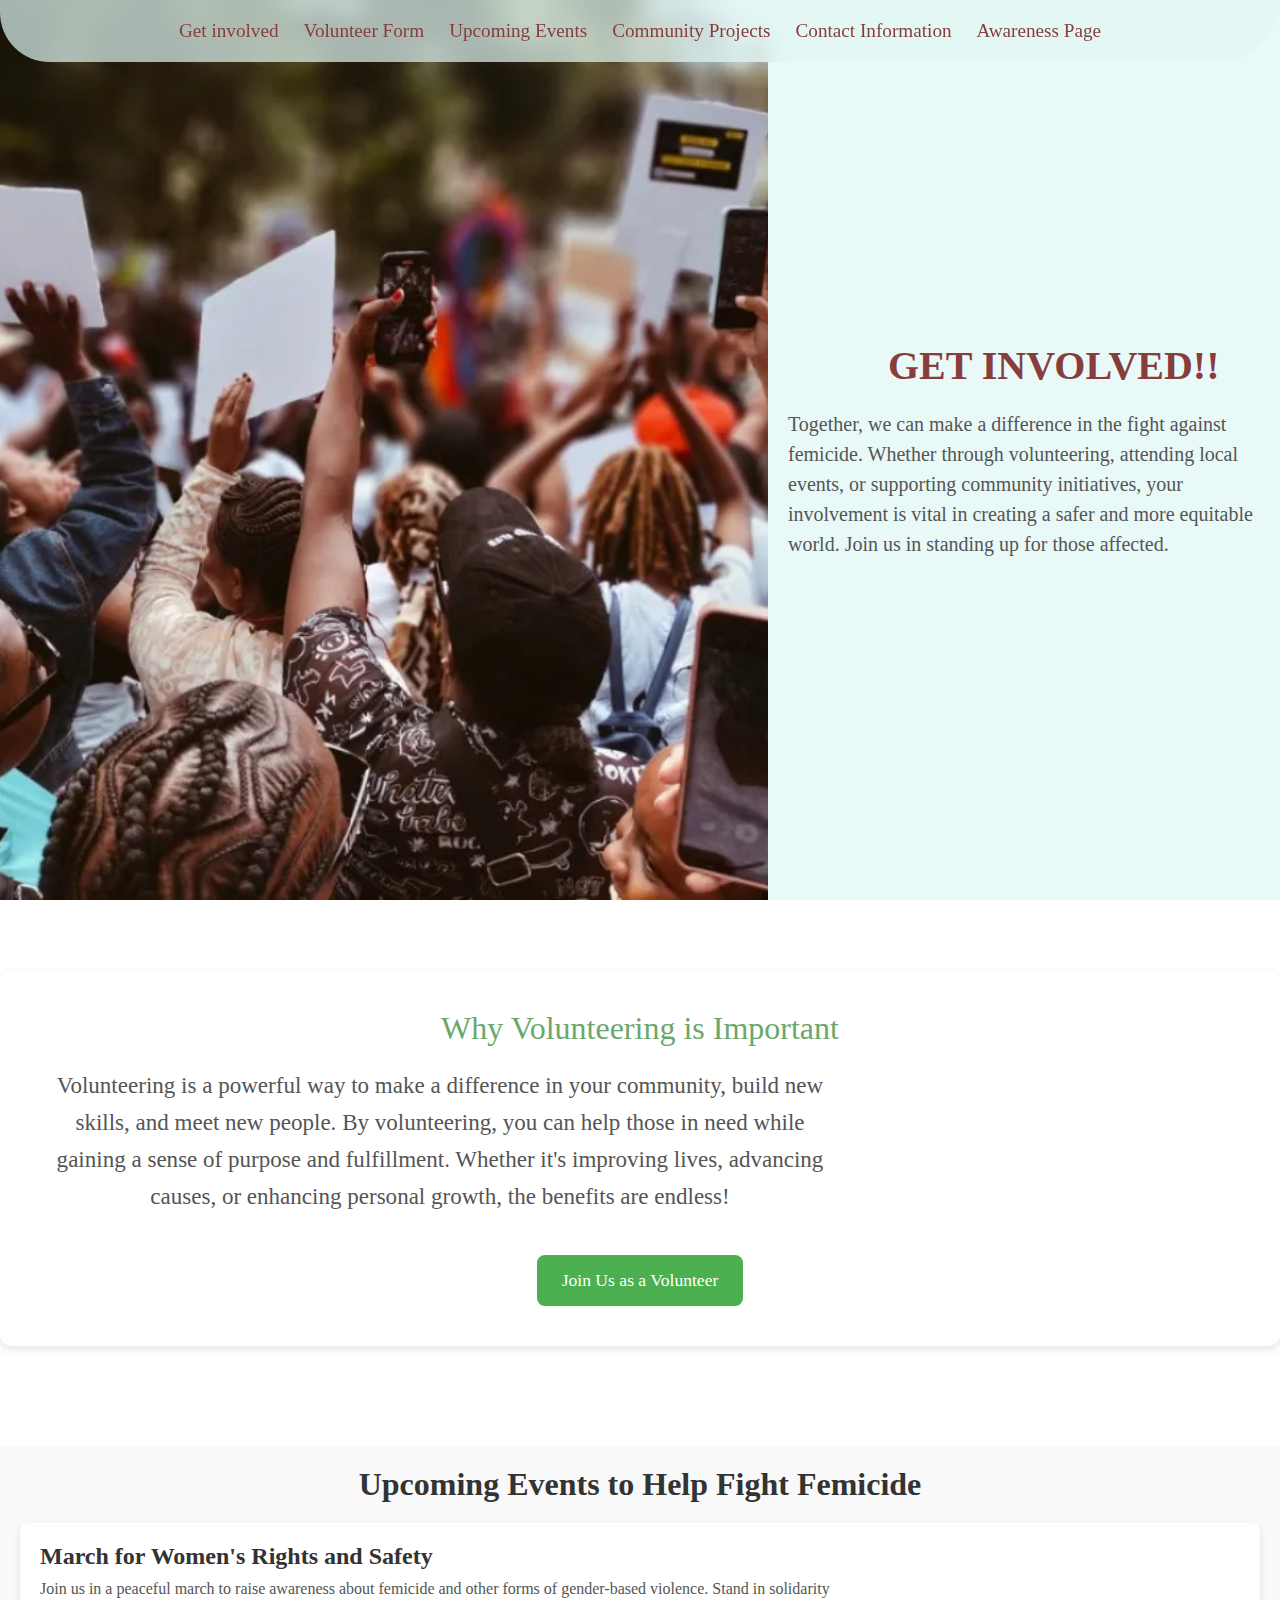
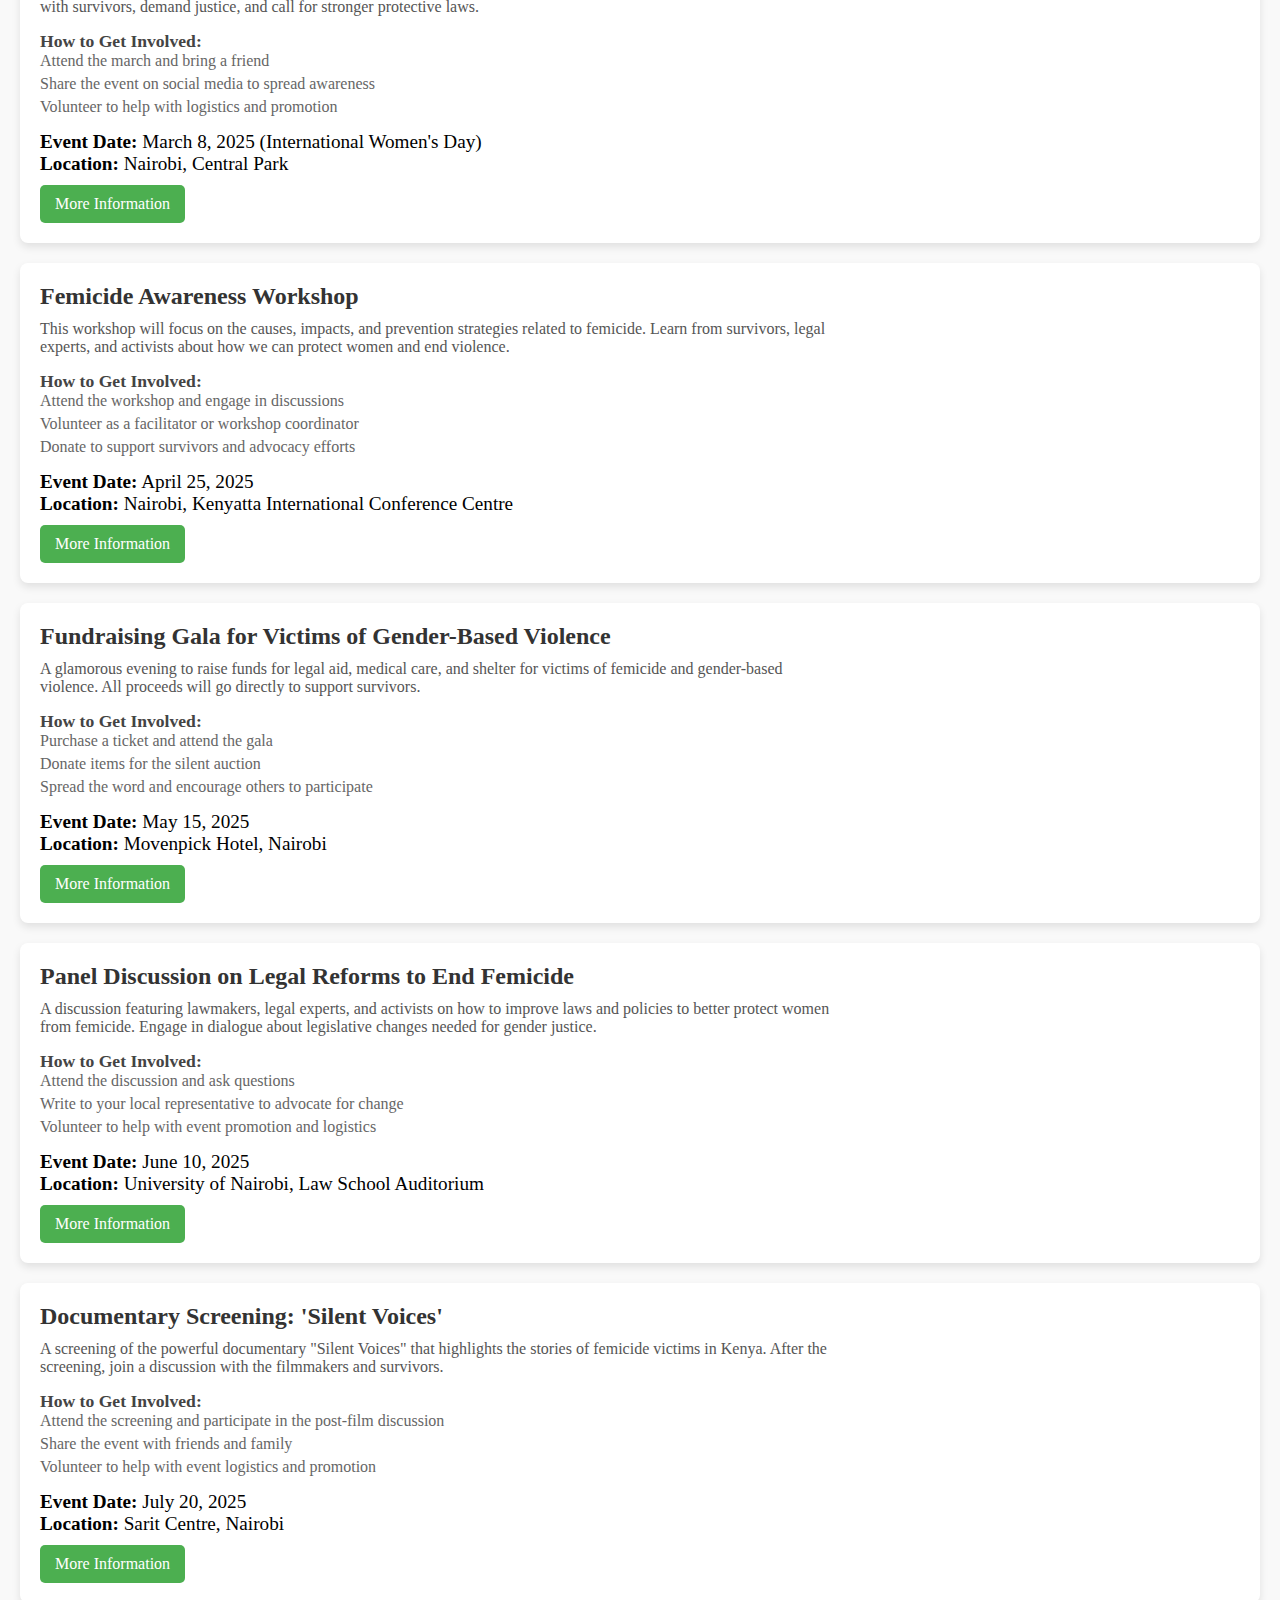
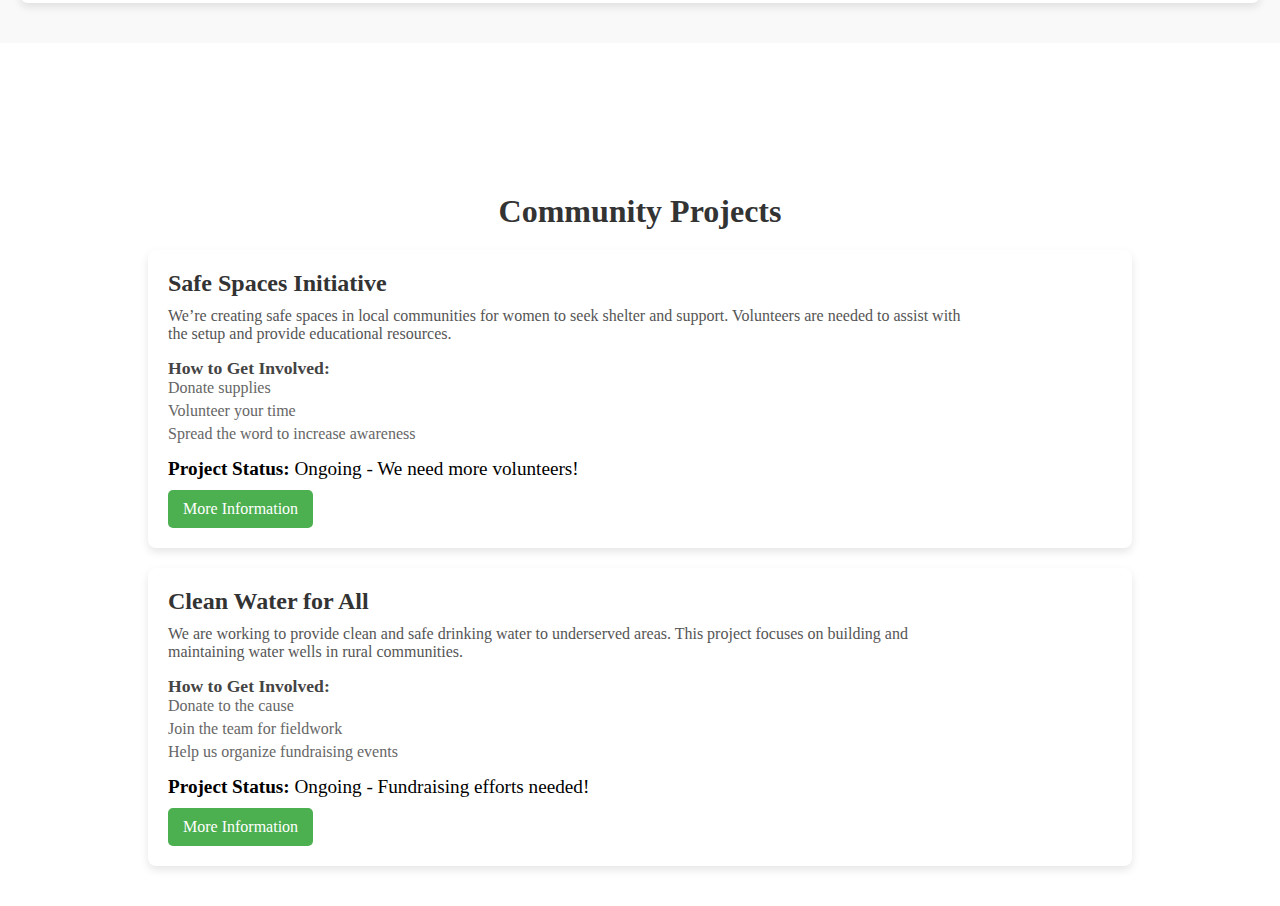
<file: Get-Involved.html>
<!DOCTYPE html>
<html lang="en">
<head>
    <meta charset="UTF-8">
    <meta name="viewport" content="width=device-width, initial-scale=1.0">
    <title>Get Involved</title>
    <link rel="stylesheet" href="Get-Involved.css">
</head>
<body>
    <header>
        <a href="#Get-Involved">Get involved</a>
        <a href="#volunteer-form"> Volunteer Form</a>
        <a href="#upcoming-events">Upcoming Events</a>
        <a href="#community-projects">Community Projects</a>
        <a href="#footer">Contact Information</a>
        <a href="Awareness-Page.html">Awareness Page</a>
    </header>

    
    <div class="involved-container" id="Get-Involved">

         <!-- Image Slideshow -->
         <div class="slideshow-container">
           <div class="slide fade">
             <img src="get invoved.webp" alt="Image 1">
           </div>
           <div class="slide fade">
             <img src="involved2.webp" alt="Image 2">
           </div>
           <div class="slide fade">
             <img src="involved3.jpeg" alt="Image 3">
           </div>
         </div>
    
          <!-- Text on the right side -->
          <div class="text-container">
            <h1>GET INVOLVED!!</h1> 
            <p>Together, we can make a difference in the fight against femicide. Whether through volunteering, attending local events, or supporting community initiatives, your involvement is vital in creating a safer and more equitable world. Join us in standing up for those affected.</p>       
          </div>
          </div>
    <div>

        <section id="volunteer-form">
            <div class="card">
                <div class="card-header">
                  Why Volunteering is Important
                </div>
                <div class="card-content">
                  <p>Volunteering is a powerful way to make a difference in your community, build new skills, and meet new people. By volunteering, you can help those in need while gaining a sense of purpose and fulfillment. Whether it's improving lives, advancing causes, or enhancing personal growth, the benefits are endless!</p>
                </div>
                <div class="cta-wrapper">
                  <a href="volunteer-form.html" class="card-link">Join Us as a Volunteer</a>
                </div>
              </div> 

        </section>
    
    <!-- Upcoming Events Section -->
    <section class="upcoming-events" id="upcoming-events">
      <h2>Upcoming Events to Help Fight Femicide</h2>
      
      <!-- Event 1: March for Women's Rights and Safety -->
      <div class="event-card">
          <h3 class="event-title">March for Women's Rights and Safety</h3>
          <p class="event-description">
              Join us in a peaceful march to raise awareness about femicide and other forms of gender-based violence. Stand in solidarity with survivors, demand justice, and call for stronger protective laws.
          </p>
          <h4>How to Get Involved:</h4>
          <ul class="involvement-list">
              <li>Attend the march and bring a friend</li>
              <li>Share the event on social media to spread awareness</li>
              <li>Volunteer to help with logistics and promotion</li>
          </ul>
          <p><strong>Event Date:</strong> March 8, 2025 (International Women's Day)</p>
          <p><strong>Location:</strong> Nairobi, Central Park</p>
          <a href="#" class="more-info">More Information</a>
      </div>
  
      <!-- Event 2: Femicide Awareness Workshop -->
      <div class="event-card">
          <h3 class="event-title">Femicide Awareness Workshop</h3>
          <p class="event-description">
              This workshop will focus on the causes, impacts, and prevention strategies related to femicide. Learn from survivors, legal experts, and activists about how we can protect women and end violence.
          </p>
          <h4>How to Get Involved:</h4>
          <ul class="involvement-list">
              <li>Attend the workshop and engage in discussions</li>
              <li>Volunteer as a facilitator or workshop coordinator</li>
              <li>Donate to support survivors and advocacy efforts</li>
          </ul>
          <p><strong>Event Date:</strong> April 25, 2025</p>
          <p><strong>Location:</strong> Nairobi, Kenyatta International Conference Centre</p>
          <a href="#" class="more-info">More Information</a>
      </div>
  
      <!-- Event 3: Fundraising Gala for Victims of Gender-Based Violence -->
      <div class="event-card">
          <h3 class="event-title">Fundraising Gala for Victims of Gender-Based Violence</h3>
          <p class="event-description">
              A glamorous evening to raise funds for legal aid, medical care, and shelter for victims of femicide and gender-based violence. All proceeds will go directly to support survivors.
          </p>
          <h4>How to Get Involved:</h4>
          <ul class="involvement-list">
              <li>Purchase a ticket and attend the gala</li>
              <li>Donate items for the silent auction</li>
              <li>Spread the word and encourage others to participate</li>
          </ul>
          <p><strong>Event Date:</strong> May 15, 2025</p>
          <p><strong>Location:</strong> Movenpick Hotel, Nairobi</p>
          <a href="#" class="more-info">More Information</a>
      </div>
  
      <!-- Event 4: Panel Discussion on Legal Reforms to End Femicide -->
      <div class="event-card">
          <h3 class="event-title">Panel Discussion on Legal Reforms to End Femicide</h3>
          <p class="event-description">
              A discussion featuring lawmakers, legal experts, and activists on how to improve laws and policies to better protect women from femicide. Engage in dialogue about legislative changes needed for gender justice.
          </p>
          <h4>How to Get Involved:</h4>
          <ul class="involvement-list">
              <li>Attend the discussion and ask questions</li>
              <li>Write to your local representative to advocate for change</li>
              <li>Volunteer to help with event promotion and logistics</li>
          </ul>
          <p><strong>Event Date:</strong> June 10, 2025</p>
          <p><strong>Location:</strong> University of Nairobi, Law School Auditorium</p>
          <a href="#" class="more-info">More Information</a>
      </div>
  
      <!-- Event 5: Documentary Screening: 'Silent Voices' -->
      <div class="event-card">
          <h3 class="event-title">Documentary Screening: 'Silent Voices'</h3>
          <p class="event-description">
              A screening of the powerful documentary "Silent Voices" that highlights the stories of femicide victims in Kenya. After the screening, join a discussion with the filmmakers and survivors.
          </p>
          <h4>How to Get Involved:</h4>
          <ul class="involvement-list">
              <li>Attend the screening and participate in the post-film discussion</li>
              <li>Share the event with friends and family</li>
              <li>Volunteer to help with event logistics and promotion</li>
          </ul>
          <p><strong>Event Date:</strong> July 20, 2025</p>
          <p><strong>Location:</strong> Sarit Centre, Nairobi</p>
          <a href="#" class="more-info">More Information</a>
      </div>
  </section>
  

  <div class="container" id="community-projects">
    <section class="projects-section">
        <h2>Community Projects</h2>
        
        <div class="project-card">
            <h3 class="project-title">Safe Spaces Initiative</h3>
            <p class="project-description">
                We’re creating safe spaces in local communities for women to seek shelter and support.
                Volunteers are needed to assist with the setup and provide educational resources.
            </p>
            <h4>How to Get Involved:</h4>
            <ul class="involvement-list">
                <li>Donate supplies</li>
                <li>Volunteer your time</li>
                <li>Spread the word to increase awareness</li>
            </ul>
            <p><strong>Project Status:</strong> Ongoing - We need more volunteers!</p>
            <a href="#" class="more-info">More Information</a>
        </div>

        <!-- Repeat for other projects -->
        <div class="project-card">
            <h3 class="project-title">Clean Water for All</h3>
            <p class="project-description">
                We are working to provide clean and safe drinking water to underserved areas. This project
                focuses on building and maintaining water wells in rural communities.
            </p>
            <h4>How to Get Involved:</h4>
            <ul class="involvement-list">
                <li>Donate to the cause</li>
                <li>Join the team for fieldwork</li>
                <li>Help us organize fundraising events</li>
            </ul>
            <p><strong>Project Status:</strong> Ongoing - Fundraising efforts needed!</p>
            <a href="#" class="more-info">More Information</a>
        </div>
        
        <!-- Add more projects here -->
    </section>

    <script src="Get-Involved.js"></script>
</body>
</html>
</file>
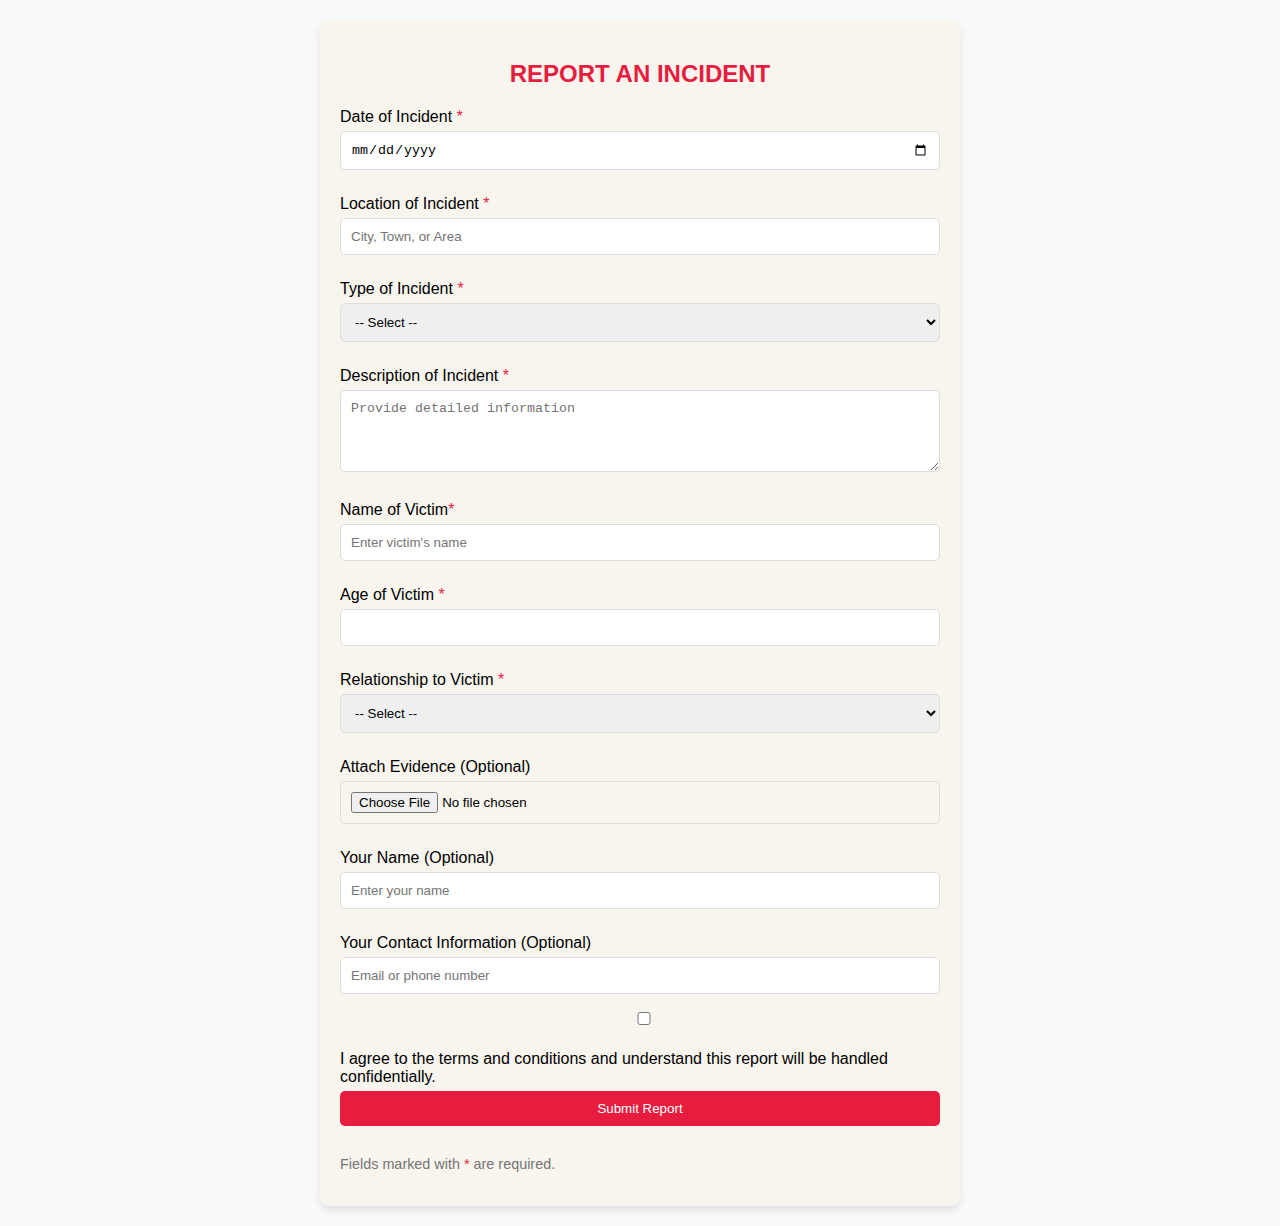
<file: reportIncident.html>
<!DOCTYPE html>
<html lang="en">
<head>
    <meta charset="UTF-8">
    <meta name="viewport" content="width=device-width, initial-scale=1.0">
    <title>Report an Incident</title>
    <link rel="stylesheet" href="reportIncident.css">
    <link rel="stylesheet" href="https://cdnjs.cloudflare.com/ajax/libs/font-awesome/6.0.0/css/all.min.css">
</head>
<body>

   <div class="container">
            <h2>REPORT AN INCIDENT</h2>
                
        <form action="" method="POST" enctype="multipart/form-data">
            <!-- Incident Details -->
            <label for="incident-date">Date of Incident <span class="required">*</span></label>
            <input type="date" id="incident-date" name="incident_date" required>

            <label for="location">Location of Incident <span class="required">*</span></label>
            <input type="text" id="location" name="location" placeholder="City, Town, or Area" required>

            <label for="incident-type">Type of Incident <span class="required">*</span></label>
            <select id="incident-type" name="incident_type" required>
                <option value="">-- Select --</option>
                <option value="physical_violence">Physical Violence</option>
                <option value="sexual_violence">Sexual Violence</option>
                <option value="threats_harassment">Threats or Harassment</option>
                <option value="femicide">Femicide</option>
                <option value="other">Other</option>
            </select>

            <label for="description">Description of Incident <span class="required">*</span></label>
            <textarea id="description" name="description" rows="4" placeholder="Provide detailed information" required></textarea>

            <!-- Victim Information -->
            <label for="victim-name">Name of Victim<span class="required">*</span></label>
            <input type="text" id="victim-name" name="victim_name" placeholder="Enter victim's name">

            <label for="victim-age">Age of Victim <span class="required">*</span></label>
            <input type="number" id="victim-age" name="victim_age" required>

            <label for="relationship">Relationship to Victim <span class="required">*</span></label>
            <select id="relationship" name="relationship" required>
                <option value="">-- Select --</option>
                <option value="family">Family Member</option>
                <option value="partner">Partner/Ex-Partner</option>
                <option value="stranger">Stranger</option>
                <option value="acquaintance">Acquaintance/Colleague</option>
                <option value="other">Other</option>
            </select>

            <!-- Evidence Submission -->
            <label for="evidence">Attach Evidence (Optional)</label>
            <input type="file" id="evidence" name="evidence">

            <!-- Reporter Information -->
            <label for="reporter-name">Your Name (Optional)</label>
            <input type="text" id="reporter-name" name="reporter_name" placeholder="Enter your name">

            <label for="contact">Your Contact Information (Optional)</label>
            <input type="text" id="contact" name="contact" placeholder="Email or phone number">

            <!-- Consent -->
            
          
            <input type="checkbox" id="consent" name="consent" required>
            <label for="consent">I agree to the terms and conditions and understand this report will be handled confidentially.</label>
                    
            <!-- Submit -->
            <button type="submit">Submit Report</button>
        </form>
        <p class="note">Fields marked with <span class="required">*</span> are required.</p>
    </div>
</body>
</html>
</file>
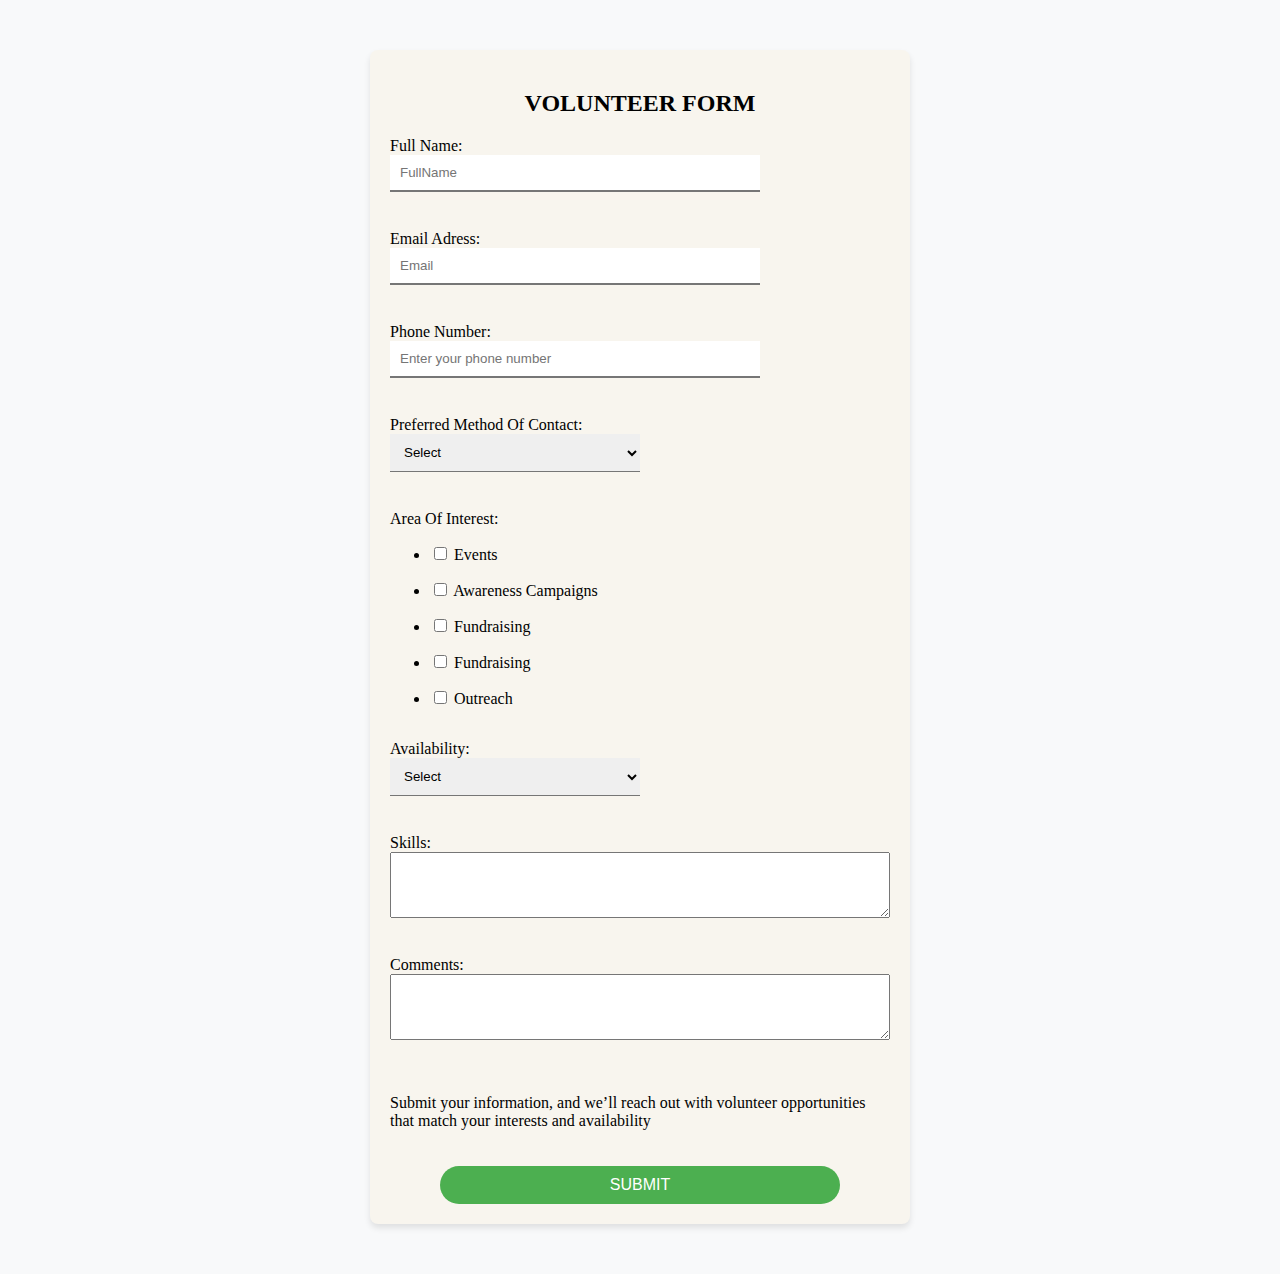
<file: volunteer-form.html>
<!DOCTYPE html>
<html lang="en">
<head>
    <meta charset="UTF-8">
    <meta name="viewport" content="width=device-width, initial-scale=1.0">
    <title>Volunteer form</title>
    <link rel="stylesheet" href="volunteer-form.css">
</head>
<body>
  
    <form action="" id="volunteer-form">
      <h2>VOLUNTEER FORM</h2>
        Full Name: <input class="frm" id="name" type="text" placeholder="FullName" required><br>
        Email Adress: <input class="frm" id="email" type="text" placeholder="Email" required><br>
        Phone Number: <input class="frm" type="tel" id="phone" name="phone" pattern="^(?:\+254|0)([7-9][0-9]{8})$" placeholder="Enter your phone number" required><br>
        Preferred Method Of Contact: <select name="contactmethod" id="contactmethod" aria-placeholder="select" required>
                                        <option>Select</option>
                                        <option>Email</option>
                                        <option>Phone Number</option>
                                     </select><br>
        Area Of Interest:<ul>
                        <li>
                          <input type="checkbox" id="events" name="events" value="yes">
                          <label for="events">Events</label>
                        </li>
                        <li>
                          <input type="checkbox" id="campaigns" name="campaigns" value="yes">
                          <label for="campaigns">Awareness Campaigns</label>
                        </li>
                        <li>
                          <input type="checkbox" id="fundraising" name="fundraising" value="yes">
                          <label for="fundraising">Fundraising</label>
                        </li>
                        <li>
                          <input type="checkbox" id="fundraising" name="fundraising" value="yes">
                          <label for="fundraising">Fundraising</label>
                        </li>
                        <li>
                          <input type="checkbox" id="outreach" name="outreach" value="yes">
                          <label for="outreach">Outreach</label>
                        </li>
                        </ul>
        Availability: <select name="availability" id="availability" aria-placeholder="select" required>
                      <option>Select</option>
                      <option>Weekdays</option>
                      <option>Weekends</option>
                      <option>Flexible</option>
                      </select><br>
        Skills: 
        <textarea id="wideTextarea" rows="4" cols="50" required></textarea><br>
        Comments: 
        <textarea id="wideTextarea" rows="4" cols="50" required></textarea><br>
        <p>Submit your information, and we’ll reach out with volunteer opportunities that match your interests and availability</p>

        <button>SUBMIT</button>

    </form>
    </div>
</body>
</html>
</file>
<file: Get-Involved.css>
html, body {
  margin: 0;
  padding: 0;
  width: 100%;
  height: 100%;
  scroll-behavior: smooth;
  scroll-padding-top: 50px; 
}

header {
  padding: 20px;
  background-color: rgba(224, 247, 243, 0.7); /* Mint green with transparency */
  position: fixed;
  width: 100%;
  display: flex;
  justify-content: center;
  align-items: center;
  z-index: 1000;
  column-gap: 25px;
  color: white; /* Text color */
  backdrop-filter: blur(10px); /* Apply blur effect */
  border-bottom-left-radius: 80px;
  border-bottom-right-radius: 100px;
}

header a {
  cursor: pointer;
  color: rgb(135, 61, 61);
  text-decoration: none;
  font-size: larger;
}

/* General Reset */
* {
  margin: 0;
  padding: 0;
  box-sizing: border-box;
}

.involved-container {
  display: flex;
  height: 100vh;
  margin-bottom: 70px;
  flex-wrap: wrap; /* Allow wrapping on smaller screens */
}

/* Slideshow container */
.slideshow-container {
  width: 60%;
  height: 100%;
  overflow: hidden;
  position: relative;
}

/* Slideshow images */
.slide {
  display: none;
  position: absolute;
  width: 100%;
  height: 100%;
}

.slide img {
  width: 100%;
  height: 100%;
  object-fit: cover;
  display: block;
}

.text-container {
  width: 40%;
  padding: 20px;
  display: flex;
  flex-direction: column;
  justify-content: center;
  align-items: flex-start;
  background-color: rgba(224, 247, 243, 0.7); /* Mint green with transparency */
  color: black;
  z-index: 1; /* Ensure text stays above slideshow */
  position: relative;
}

/* Text Styling */
.text-container h1 {
  font-size: 2.5rem;
  margin-bottom: 20px;
  font-weight: bolder;
  color: rgb(135, 61, 61);
}

.text-container p {
  font-size: 1.25rem;
  line-height: 1.5;
  max-width: 470px;
  color: #555;
}

/* Animation for fading slides */
.fade {
  animation-name: fade;
  animation-duration: 3s;
  animation-timing-function: ease-in-out;
  animation-iteration-count: infinite;
}

/* Keyframes for fade animation */
@keyframes fade {
  0% { opacity: 0; }
  20% { opacity: 1; }
  80% { opacity: 1; }
  100% { opacity: 0; }
}

h1 {
  font-size: xx-large;
  margin-left: 100px;
  font-weight: bolder;
}

p {
  width: 800px;
  font-size: larger;
}

.card {
  width: 100%;
  max-width: 100%;
  background-color: #ffffff;
  padding: 40px;
  margin: 0 auto;
  box-shadow: 0 4px 8px rgba(0, 0, 0, 0.1);
  border-radius: 12px;
  display: flex;
  flex-direction: column;
  align-items: center;
  transition: transform 0.3s ease-in-out;
  word-wrap: break-word; /* Ensures text wraps inside the card */
  overflow-wrap: break-word; /* Prevents text overflow */
  word-break: break-word; /* Ensures long words or URLs break correctly */
}

.card:hover {
  transform: scale(1.05);
}

.card-header {
  font-size: 2rem;
  color: #6ba76b;
  text-align: center;
  margin-bottom: 20px;
  word-wrap: break-word; /* Allow header text to wrap */
}

.card-content {
  font-size: 1.2rem;
  color: #555;
  margin-bottom: 20px;
  text-align: center;
  line-height: 1.6;
  max-width: 100%; /* Ensure no overflow */
  width: 100%;
  white-space: normal; /* Allow text to break normally */
}

.card-link {
  background-color: #4CAF50;
  color: #fff;
  padding: 15px 25px;
  text-decoration: none;
  font-size: 1.1rem;
  border-radius: 8px;
  transition: background-color 0.3s;
}

.card-link:hover {
  background-color: #45a049;
}

.cta-wrapper {
  display: flex;
  justify-content: center;
  align-items: center;
  margin-top: 20px;
}

.cta-wrapper button {
  background-color: #4CAF50;
  color: #fff;
  font-size: 1.1rem;
  padding: 15px 30px;
  border: none;
  border-radius: 8px;
  cursor: pointer;
  transition: background-color 0.3s;
}

.cta-wrapper button:hover {
  background-color: #45a049;
}

.upcoming-events {
  padding: 20px;
  background-color: #f9f9f9;
  margin-top: 100px;
  margin-bottom: 100px;
}

h2 {
  text-align: center;
  font-size: 2rem;
  margin-bottom: 30px;
  color: #333;
}

.event-card {
  background-color: #ffffff;
  border-radius: 8px;
  box-shadow: 0 4px 8px rgba(0, 0, 0, 0.1);
  padding: 20px;
  margin: 20px 0;
  transition: transform 0.3s ease, box-shadow 0.3s ease;
  word-wrap: break-word; /* Ensures text wraps inside the card */
  overflow-wrap: break-word; /* Prevents text overflow */
  word-break: break-word; /* Ensures long words or URLs break correctly */
}

.event-card:hover {
  transform: translateY(-5px);
  box-shadow: 0 6px 12px rgba(0, 0, 0, 0.15);
}

.event-title {
  font-size: 1.5rem;
  color: #333;
  margin-bottom: 10px;
}

.event-description {
  font-size: 1rem;
  color: #555;
  margin-bottom: 15px;
}

h4 {
  font-size: 1.1rem;
  color: #444;
}

.involvement-list {
  list-style-type: none;
  padding: 0;
  margin-bottom: 15px;
}

.involvement-list li {
  font-size: 1rem;
  color: #666;
  margin-bottom: 5px;
}

.event-status {
  font-weight: bold;
}

.more-info {
  text-decoration: none;
  background-color: #4CAF50;
  color: white;
  padding: 10px 15px;
  border-radius: 5px;
  display: inline-block;
  margin-top: 10px;
  transition: background-color 0.3s ease, transform 0.2s ease;
}

.more-info:hover {
  background-color: #45a049;
  transform: scale(1.05);
}

.container {
  width: 80%;
  margin: 0 auto;
  padding: 20px;
}

.projects-section {
  margin-top: 30px;
}

h2 {
  text-align: center;
  font-size: 2rem;
  margin-bottom: 20px;
  color: #333;
}

.project-card {
  background-color: #ffffff;
  border-radius: 8px;
  box-shadow: 0 4px 8px rgba(0, 0, 0, 0.1);
  padding: 20px;
  margin: 20px 0;
  transition: transform 0.3s ease, box-shadow 0.3s ease;
  word-wrap: break-word; /* Ensures text wraps inside the card */
  overflow-wrap: break-word; /* Prevents text overflow */
  word-break: break-word; /* Ensures long words or URLs break correctly */
}

.project-card:hover {
  transform: translateY(-5px);
  box-shadow: 0 6px 12px rgba(0, 0, 0, 0.15);
}

.project-title {
  font-size: 1.5rem;
  color: #333;
  margin-bottom: 10px;
}

.project-description {
  font-size: 1rem;
  color: #555;
  margin-bottom: 15px;
}

h4 {
  font-size: 1.1rem;
  color: #444;
}

.involvement-list {
  list-style-type: none;
  padding: 0;
  margin-bottom: 15px;
}

.involvement-list li {
  font-size: 1rem;
  color: #666;
  margin-bottom: 5px;
}

.project-status {
  font-weight: bold;
}

.more-info {
  text-decoration: none;
  background-color: #4CAF50;
  color: white;
  padding: 10px 15px;
  border-radius: 5px;
  display: inline-block;
  margin-top: 10px;
  transition: background-color 0.3s ease, transform 0.2s ease;
}

.more-info:hover {
  background-color: #45a049;
  transform: scale(1.05);
}

/* Mobile responsiveness adjustments */
@media (max-width: 1024px) {
  .involved-container {
      flex-direction: column;
      height: auto;
  }

  .slideshow-container, .text-container {
      width: 100%;
  }

  .text-container h1 {
      font-size: 2rem;
  }

  .text-container p {
      font-size: 1rem;
  }

  .card {
      width: 90%;
      padding: 20px;
  }

  .event-card, .project-card {
      width: 90%;
      padding: 20px;
  }

  .card-content, .event-description, .project-description {
      font-size: 1rem;
      text-align: left;
  }

  .cta-wrapper button {
      padding: 12px 25px;
  }
}

@media (max-width: 768px) {
  header {
      font-size: 1.5rem;
  }

  .slideshow-container, .text-container {
      width: 100%;
      height: 50vh;
  }

  .text-container h1 {
      font-size: 1.8rem;
  }

  .text-container p {
      font-size: 1rem;
  }

  .card, .event-card, .project-card {
      width: 95%;
      padding: 20px;
  }

  h2 {
      font-size: 1.5rem;
  }

  .container {
      width: 100%;
      padding: 15px;
  }

  .card-content, .event-description, .project-description {
      font-size: 1rem;
      text-align: left;
      padding: 10px;
      max-width: 100%;
  }

  .card-content, .event-description, .project-description {
      word-wrap: break-word;
      overflow-wrap: break-word;
      white-space: normal;
  }
}
</file>
<file: reportIncident.css>
body {
    font-family: Arial, sans-serif;
    background-color: #f8f9fa;
    margin: 0;
    padding: 20px;
   

}

.container {
    max-width: 600px;
    margin: 0 auto;
    background-color: rgb(248, 245, 238);
    padding: 20px;
    border-radius: 10px;
    animation: fadeIn 1s ease-in;
    box-shadow: 0 4px 8px rgba(0, 0, 0, 0.1);
}
h2 {
    text-align: center;
    color: #e61d3f;
}
label {
    display: block;
    margin: 10px 0 5px;
}
input, select, textarea, button {
    width: 100%;
    padding: 10px;
    margin-bottom: 15px;
    border: 1px solid #ddd;
    border-radius: 5px;
    box-sizing: border-box;
}

button {
    background-color: #e61d3f;
    color: #fff;
    border: none;
    cursor: pointer;
}
button:hover {
    background-color: #e61d3f;
}
.note {
    font-size: 0.9em;
    color: #757575;
}
.required {
    color: #e61d3f;
}
@keyframes fadeIn {
    from { opacity: 0; }
    to { opacity: 1; }
}
</file>
<file: volunteer-form.css>
body{
    background-color: #f8f9fa;
}
form {
    max-width: 500px;
    margin: 50px auto; /* Centers the form */
    padding: 20px;
    background: #f8f5ee;
    border-radius: 8px;
    box-shadow: 0 4px 6px rgba(0, 0, 0, 0.1);
    display: flex;
    flex-direction: column;
    
}

form h2 {
    text-align: center;
    /*color: #e61d3f;*/
    color: black;
}

form label,
form select,
form textarea,
form input{
    margin-bottom: 20px;
}

.frm {
    padding: 10px;
    width: 350px;
    border-right: 0;
    border-left: 0;
    border-top: 0;
}

form select {
    padding: 10px;
    width: 250px;
    border-right: 0;
    border-left: 0;
    border-top: 0;
}

form p {
    width: 500px;
}

form button {
  align-self: center; /* Centers the button horizontally */
  margin-top: 20px; /* Adds space above the button */
  padding: 10px;
  width: 400px;
  border-radius: 20px;
  background-color: #4CAF50; /* Green color */
  color: white; /* Text color */
  border: none; /* Removes default border */
  text-align: center; /* Centers the text inside the button */
  text-decoration: none; /* Removes any text underline */
  display: inline-block; /* Ensures the button behaves as an inline block */
  font-size: 16px; /* Adjusts the font size */
  cursor: pointer;
}

form button:hover {
    background-color: #45a049; /* Slightly darker green on hover */
}
</file>
